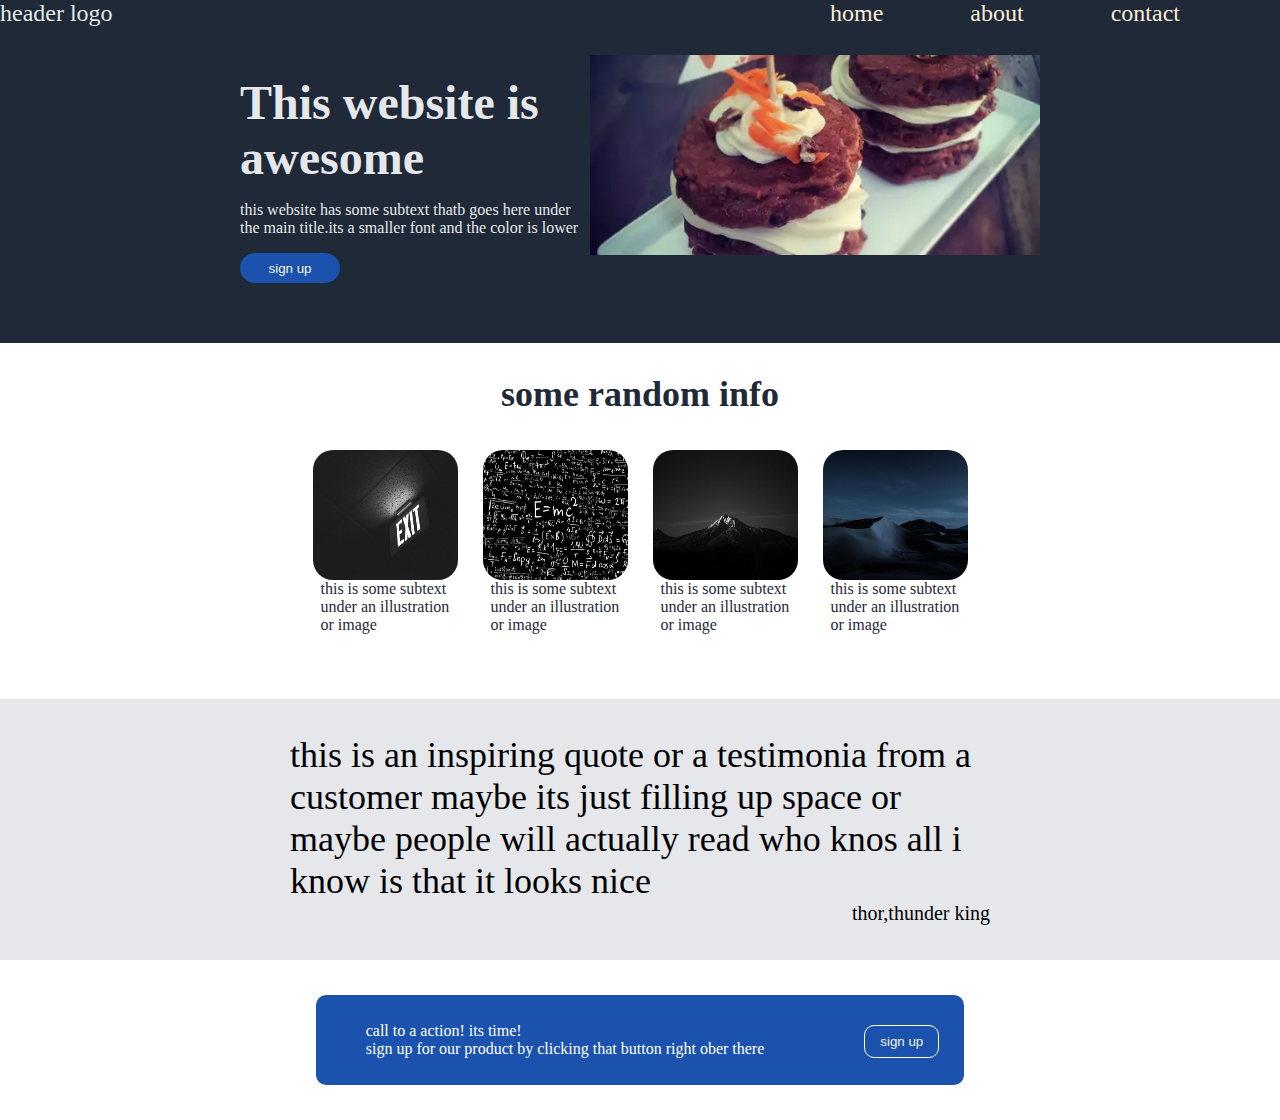
<file: index.html>
<!DOCTYPE html>
<html lang="en">
<head>
  <meta charset="UTF-8">
  <meta name="viewport" content="width=device-width, initial-scale=1.0">
  <title>Document</title>
  <link rel="stylesheet" href="./css/index.css">
</head>
<body>
  
  <div class="first">
    <div class="header">
    <div class="logo">header logo</div>
    <div class="nav">
      <div><a href="https://github.com/ree-ghan">home</a></div>
      <div><a href="https://github.com/ree-ghan">about</a></div>
      <div><a href="https://github.com/ree-ghan">contact</a></div>
    </div>
    </div>
    <div class="firstcontent">
      <div class="info">
      <p class="one">This website is awesome</p>
      <p>this website has some subtext thatb goes here under the main title.its a smaller font and the color is lower</p>
      <button class="button">sign up</button>
      </div>
      <div class="image">
        <img  src="./assets/image.webp">
      </div>
    </div>
    
  </div>
  <div class="second">
    <div class="secondheader">some random info</div>
    <div class="images">
      <div class="random">
        <div class="picture"><img  src="./assets/6ddca1b2ed6494e5d693aeef27167530.jpg"></div>
        <div class="descrip">this is some subtext under an illustration or image</div>
      </div>
      <div class="random">
        <div class="picture"><img  src="./assets/bbeb193d18a1bd81a8fa1d5809958119.jpg"></div>
        <div class="descrip">this is some subtext under an illustration or image</div>
      </div>
      <div class="random">
        <div class="picture"><img  src="./assets/17178a26ad764906f5ea3c8c44df5ac2.jpg"></div>
        <div class="descrip">this is some subtext under an illustration or image</div>
      </div>
      <div class="random">
        <div class="picture"><img  src="./assets/62e8bb00b43a1e7b21162299c1dcae47.jpg"></div>
        <div class="descrip">this is some subtext under an illustration or image</div>
      </div>
    </div>
  </div>
  <div class="third">
    <div class="quote">
      this is an inspiring quote or a testimonia from a customer maybe its just filling up space or maybe people will actually read who knos all i know is that it looks nice
    </div>
    <div class="author">
      thor,thunder king
    </div>
  </div>
  <div class="fourth">
    <div class="item">
      <div class="call">
        <div>call to a action! its time!</div>
        <div>sign up for our product by clicking that button right ober there</div>
      </div>
      <div class="button">
        <button class="sbutton">sign up</button>
      </div>
    </div>
  </div>
  
</body>
</html>
</file>
<file: css/index.css>
body{
  margin: 0;
  padding: 0;
  color: #e5e7eb;
}
a{
  text-decoration: none;
  color: antiquewhite;
}
.header{
  display: flex;
  justify-content: space-between;
  width: 100%;
  padding: 0px;
  margin: 0;
  font-size: 24px;
}
.first{
  width: 100%;
  background-color: #1f2937;
  padding-bottom: 60px;
}
.one{
  font-size: 48px;
  margin-bottom: 0;
  font-weight: bolder;
}
.nav{
  justify-content: space-between;
  display: flex;
  width: 350px;
  padding-right: 100px;
  
}
.firstcontent{
  display: flex;
  justify-content:center;
  align-items: center;
  gap: 0;
}
.info{
  display: flex;
  flex-direction: column;
  width: 350px;
}
.button{
  width: 100px;
  border-radius: 20px;
  background-color: rgb(26, 82, 173);
  color: beige;
  height: 30px;
  border: none;
}
.image{
 
  height: 150px;
  width: 450px;
  
  display: flex;
  justify-content: center;
  align-items: center;
}
.image img{
  height: 200px;
  width: 450px;
  object-fit: cover;
}
.second{
  display: flex;
  flex-direction: column;
  justify-content: center;
  align-items: center;
  padding-top: 30px;
  padding-bottom: 30px;
}
.secondheader{
  font-size: 36px;
  color: #1f2937;
  font-weight: bolder;
}
.images{
  display: flex;
  color: #1f2937;
  gap: 25px;
  padding: 35px;
}
.random{
  width: 145px;
  display: flex;
  flex-direction: column;
  overflow: hidden;
}
.random img{
   width: 145px;
   object-fit: fill;
   height: 130px;
    border-radius: 20px;
}
.picture{
  border-radius: 20px;
  /* border: solid; */
  height: 130px;
}
.descrip{
  padding-left: 8px;
}
.third{
  display: flex;
  flex-direction: column;
  justify-content: center;
  align-items: center;
  background-color: #e5e7eb;
  padding-top: 35px;
  padding-bottom: 35px;
}
.quote{
  font-size: 36px;
  color: black;
  width: 700px;
}
.author{
  display: flex;
  justify-content: end;
  font-size: 20px;
  color: black;
  width: 700px;
}
.fourth{
  display: flex;
  justify-content: center;
  align-items: center;
  padding-top: 35px;
  padding-bottom: 35px;
}
.item{
  background-color:  rgb(26, 82, 173);
  display: flex;
  justify-content: space-around;
  align-items: center;
  gap: 100px;
  height: 90px;
  border-radius: 10px;
}
.call{
  display: flex;
  flex-direction: column;
  color: white;
  padding-left: 50px;

}
.sbutton{
  border-radius: 10px;
  border: solid;
  border-color: white;
  color: beige;
  background: transparent;
  padding: 8px 15px;
  border-width: 1px;
}
</file>
